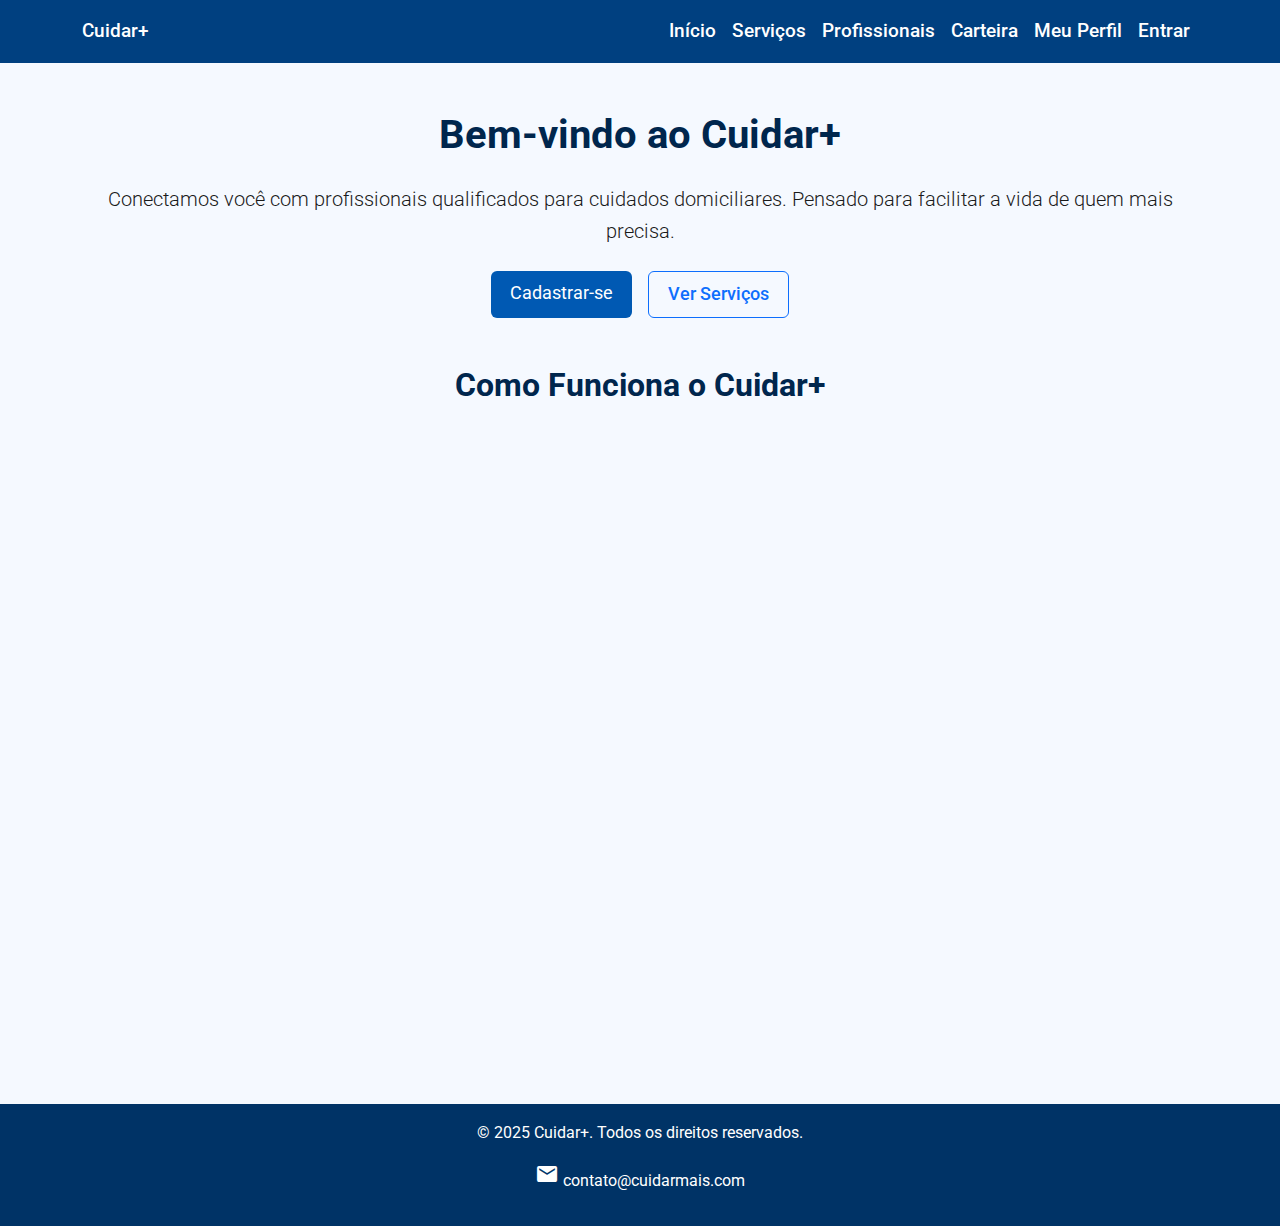
<file: index.html>
<!-- index.html -->
<!DOCTYPE html>
<html lang="pt-br">
<head>
  <meta charset="UTF-8" />
  <meta name="viewport" content="width=device-width, initial-scale=1.0" />
  <title>Cuidar+ | Início</title>
  <link rel="stylesheet" href="https://cdn.jsdelivr.net/npm/bootstrap@5.3.3/dist/css/bootstrap.min.css">
  <link rel="stylesheet" href="css/style.css" />
  <link href="https://fonts.googleapis.com/css2?family=Roboto&display=swap" rel="stylesheet" />
  <link href="https://fonts.googleapis.com/icon?family=Material+Icons" rel="stylesheet">
</head>
<body data-auth="false">

  <!-- Navbar -->
  <nav class="navbar navbar-expand-lg navbar-dark">
    <div class="container">
      <a class="navbar-brand" href="index.html">Cuidar+</a>
      <button class="navbar-toggler" type="button" data-bs-toggle="collapse" data-bs-target="#navbarNav">
        <span class="navbar-toggler-icon"></span>
      </button>
      <div class="collapse navbar-collapse justify-content-end" id="navbarNav">
        <ul class="navbar-nav">
          <li class="nav-item"><a class="nav-link" href="index.html">Início</a></li>
          <li class="nav-item"><a class="nav-link" href="servicos.html">Serviços</a></li>
          <li class="nav-item"><a class="nav-link" href="profissionais.html">Profissionais</a></li>
          <li class="nav-item"><a class="nav-link" href="carteira.html">Carteira</a></li>
          <li class="nav-item"><a class="nav-link" href="perfil.html">Meu Perfil</a></li>
          <li class="nav-item d-none" id="userEmail"><a class="nav-link disabled" href="#"></a></li>
          <li class="nav-item" id="authAction"><a class="nav-link" href="login.html">Entrar</a></li>
        </ul>
      </div>
    </div>
  </nav>

  <!-- Conteúdo principal -->
  <header class="container my-5 text-center">
    <h1 class="mb-4">Bem-vindo ao Cuidar+</h1>
    <p class="lead">Conectamos você com profissionais qualificados para cuidados domiciliares. Pensado para facilitar a vida de quem mais precisa.</p>
    <div class="d-flex justify-content-center gap-3 my-4">
      <a href="cadastro.html" class="btn btn-primary btn-lg">Cadastrar-se</a>
      <a href="servicos.html" class="btn btn-outline-primary btn-lg">Ver Serviços</a>
    </div>
  </header>

  <!-- Vídeo explicativo -->
  <section class="container mb-5">
    <h2 class="text-center mb-4">Como Funciona o Cuidar+</h2>
    <div class="ratio ratio-16x9">
      <iframe src="https://www.youtube.com/embed/DUMMY_VIDEO_ID" title="Vídeo explicativo" allowfullscreen></iframe>
    </div>
  </section>

  <!-- Rodapé -->
  <footer class="footer">
    <div class="container">
      <p>&copy; 2025 Cuidar+. Todos os direitos reservados.</p>
      <p><span class="material-icons">email</span> contato@cuidarmais.com</p>
    </div>
  </footer>

  <!-- Script para autenticação -->
  <script>
    document.addEventListener("DOMContentLoaded", () => {
      const email = localStorage.getItem("usuarioLogado");
      const authAction = document.getElementById("authAction");
      const userEmail = document.getElementById("userEmail");

      if (email) {
        userEmail.classList.remove("d-none");
        userEmail.querySelector("a").textContent = email;
        authAction.innerHTML = '<a class="nav-link" href="#" id="logout">Sair</a>';
        document.getElementById("logout").addEventListener("click", () => {
          localStorage.removeItem("usuarioLogado");
          alert("Você saiu com sucesso.");
          window.location.reload();
        });
      }
    });
  </script>

  <script src="https://cdn.jsdelivr.net/npm/bootstrap@5.3.3/dist/js/bootstrap.bundle.min.js"></script>
</body>
</html>
</file>
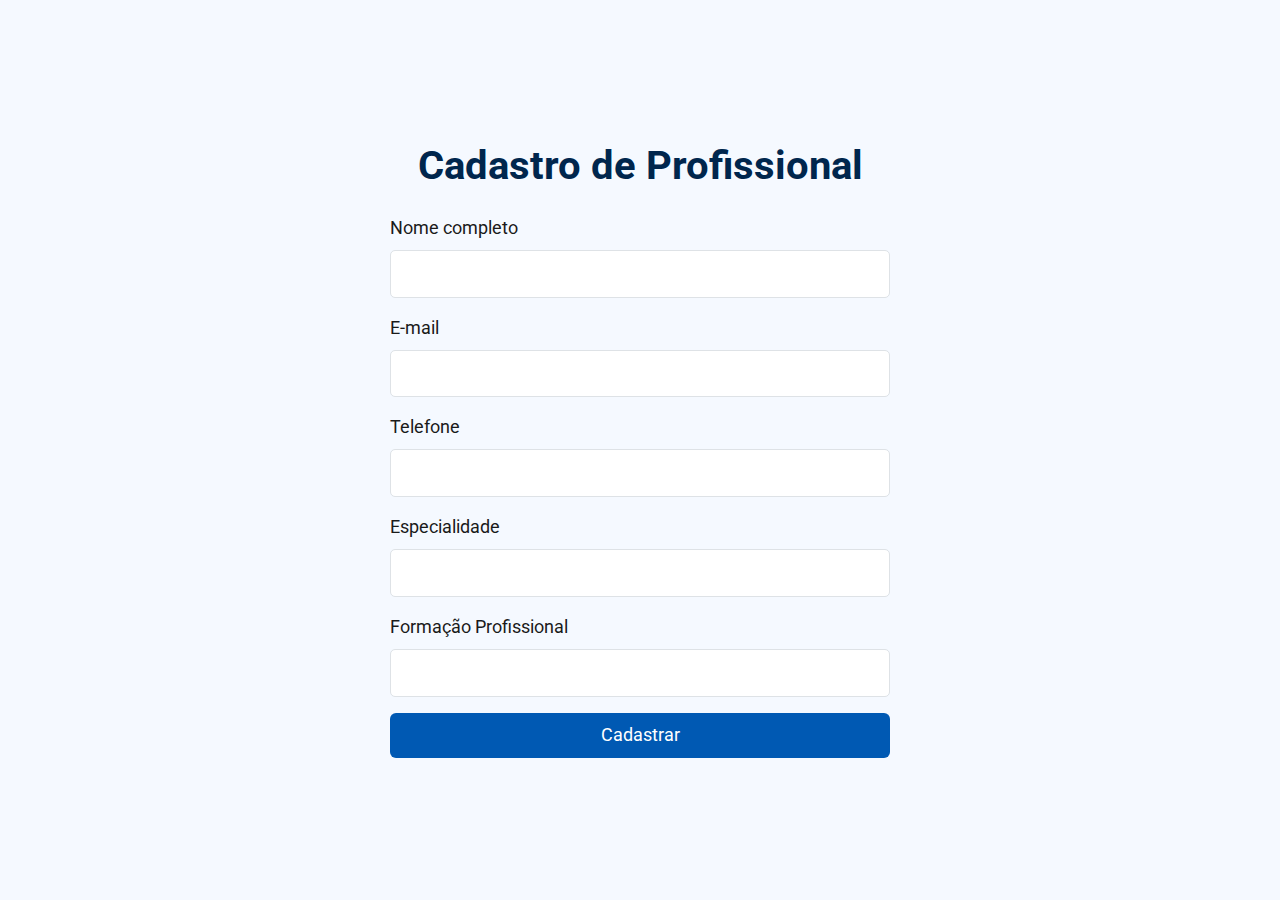
<file: cadastro-profissional.html>
<!-- cadastro-profissional.html -->
<!DOCTYPE html>
<html lang="pt-br">
<head>
  <meta charset="UTF-8" />
  <meta name="viewport" content="width=device-width, initial-scale=1.0"/>
  <title>Cuidar+ | Cadastro Profissional</title>
  <link rel="stylesheet" href="https://cdn.jsdelivr.net/npm/bootstrap@5.3.3/dist/css/bootstrap.min.css">
  <link rel="stylesheet" href="css/style.css" />
  <link href="https://fonts.googleapis.com/css2?family=Roboto&display=swap" rel="stylesheet"/>
  <link href="https://fonts.googleapis.com/icon?family=Material+Icons" rel="stylesheet">
</head>
<body>

  <main class="container d-flex flex-column justify-content-center align-items-center" style="min-height: 100vh;">
    <h1 class="mb-4">Cadastro de Profissional</h1>

    <form id="form-cadastro-profissional" class="w-100" style="max-width: 500px;">
      <div class="mb-3">
        <label for="nome" class="form-label">Nome completo</label>
        <input type="text" class="form-control" id="nome" required />
      </div>
      <div class="mb-3">
        <label for="email" class="form-label">E-mail</label>
        <input type="email" class="form-control" id="email" required />
      </div>
      <div class="mb-3">
        <label for="telefone" class="form-label">Telefone</label>
        <input type="tel" class="form-control" id="telefone" required />
      </div>
      <div class="mb-3">
        <label for="especialidade" class="form-label">Especialidade</label>
        <input type="text" class="form-control" id="especialidade" required />
      </div>
      <div class="mb-3">
        <label for="formacao" class="form-label">Formação Profissional</label>
        <input type="text" class="form-control" id="formacao" required />
      </div>
      <button type="submit" class="btn btn-primary w-100">Cadastrar</button>
    </form>
  </main>

  <script>
    document.getElementById("form-cadastro-profissional").addEventListener("submit", function(e) {
      e.preventDefault();
      const nome = document.getElementById("nome").value;
      const email = document.getElementById("email").value;
      const telefone = document.getElementById("telefone").value;
      const especialidade = document.getElementById("especialidade").value;
      const formacao = document.getElementById("formacao").value;

      if (!nome || !email || !telefone || !especialidade || !formacao) {
        alert("Preencha todos os campos.");
        return;
      }

      const novoProfissional = { nome, email, telefone, especialidade, formacao };

      let profissionais = JSON.parse(localStorage.getItem("profissionais")) || [];
      profissionais.push(novoProfissional);
      localStorage.setItem("profissionais", JSON.stringify(profissionais));

      alert("Cadastro profissional realizado com sucesso!");
      window.location.href = "profissionais.html";
    });
  </script>

  <script src="https://cdn.jsdelivr.net/npm/bootstrap@5.3.3/dist/js/bootstrap.bundle.min.js"></script>
</body>
</html>
</file>
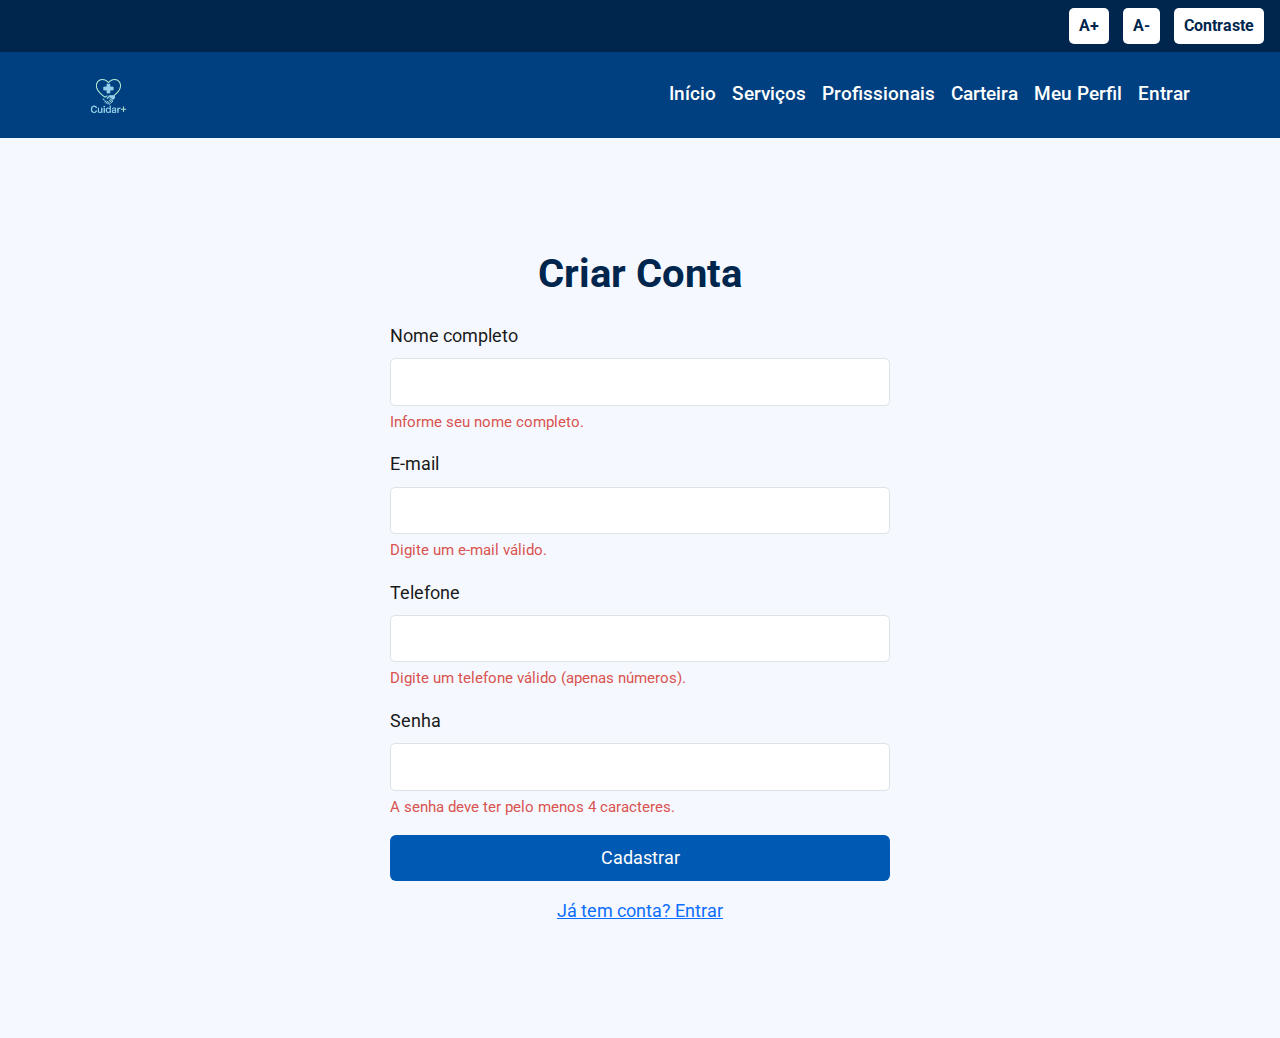
<file: cadastro.html>
<!DOCTYPE html>
<html lang="pt-br">
<head>
  <meta charset="UTF-8" />
  <meta name="viewport" content="width=device-width, initial-scale=1.0"/>
  <title>Cuidar+ | Cadastro de Usuário</title>
  <link rel="stylesheet" href="https://cdn.jsdelivr.net/npm/bootstrap@5.3.3/dist/css/bootstrap.min.css">
  <link rel="stylesheet" href="css/style.css" />
  <link href="https://fonts.googleapis.com/css2?family=Roboto&display=swap" rel="stylesheet"/>
  <link href="https://fonts.googleapis.com/icon?family=Material+Icons" rel="stylesheet">
  <style>
    .invalid-feedback {
      display: none;
      color: #d9534f;
    }
    input:invalid + .invalid-feedback {
      display: block;
    }
  </style>
</head>
<body>
  <!-- Barra de Acessibilidade -->
  <div class="acessibilidade-bar" role="region" aria-label="Barra de acessibilidade">
    <button onclick="aumentarFonte()" aria-label="Aumentar fonte">A+</button>
    <button onclick="diminuirFonte()" aria-label="Diminuir fonte">A-</button>
    <button onclick="alternarContraste()" aria-label="Ativar ou desativar alto contraste">Contraste</button>
    <span class="sr-only" aria-live="polite" id="feedbackAcessibilidade"></span>
  </div>

  <!-- Navbar -->
  <nav class="navbar navbar-expand-lg navbar-dark">
    <div class="container">
      <a class="navbar-brand" href="index.html">
        <img src="img/Logomarca/LOGO-CUIDAR-MAIS.png" alt="Cuidar+" style="height: 60px; max-height: 60px;">
      </a>
      <button class="navbar-toggler" type="button" data-bs-toggle="collapse" data-bs-target="#navbarNav">
        <span class="navbar-toggler-icon"></span>
      </button>
      <div class="collapse navbar-collapse justify-content-end" id="navbarNav">
        <ul class="navbar-nav">
          <li class="nav-item"><a class="nav-link" href="index.html">Início</a></li>
          <li class="nav-item"><a class="nav-link" href="servicos.html">Serviços</a></li>
          <li class="nav-item"><a class="nav-link" href="profissionais.html">Profissionais</a></li>
          <li class="nav-item"><a class="nav-link" href="carteira.html">Carteira</a></li>
          <li class="nav-item"><a class="nav-link active" href="perfil.html">Meu Perfil</a></li>
          <li class="nav-item d-none" id="userEmail"><a class="nav-link disabled" href="#"></a></li>
          <li class="nav-item" id="authAction"><a class="nav-link" href="login.html">Entrar</a></li>
        </ul>
      </div>
    </div>
  </nav>

  <main class="container d-flex flex-column justify-content-center align-items-center" style="min-height: 100vh;">
    <h1 class="mb-4">Criar Conta</h1>

    <form id="form-cadastro" class="w-100 needs-validation" style="max-width: 500px;" novalidate>
      <div class="mb-3">
        <label for="nome" class="form-label">Nome completo</label>
        <input type="text" class="form-control" id="nome" required aria-describedby="nomeHelp" />
        <div class="invalid-feedback" role="alert" id="nomeHelp">Informe seu nome completo.</div>
      </div>
      <div class="mb-3">
        <label for="email" class="form-label">E-mail</label>
        <input type="email" class="form-control" id="email" required aria-describedby="emailHelp" />
        <div class="invalid-feedback" role="alert" id="emailHelp">Digite um e-mail válido.</div>
      </div>
      <div class="mb-3">
        <label for="telefone" class="form-label">Telefone</label>
        <input type="tel" class="form-control" id="telefone" required aria-describedby="telHelp" pattern="\\d{10,11}" />
        <div class="invalid-feedback" role="alert" id="telHelp">Digite um telefone válido (apenas números).</div>
      </div>
      <div class="mb-3">
        <label for="senha" class="form-label">Senha</label>
        <input type="password" class="form-control" id="senha" required minlength="4" aria-describedby="senhaHelp" />
        <div class="invalid-feedback" role="alert" id="senhaHelp">A senha deve ter pelo menos 4 caracteres.</div>
      </div>
      <button type="submit" class="btn btn-primary w-100">Cadastrar</button>
      <div class="mt-3 text-center">
        <a href="login.html">Já tem conta? Entrar</a>
      </div>
    </form>
  </main>

  <script>
    document.getElementById("form-cadastro").addEventListener("submit", function(e) {
      e.preventDefault();
      const form = e.target;
      const nome = document.getElementById("nome");
      const email = document.getElementById("email");
      const telefone = document.getElementById("telefone");
      const senha = document.getElementById("senha");

      if (!form.checkValidity()) {
        if (!nome.checkValidity()) nome.focus();
        else if (!email.checkValidity()) email.focus();
        else if (!telefone.checkValidity()) telefone.focus();
        else if (!senha.checkValidity()) senha.focus();
        form.classList.add('was-validated');
        return;
      }

      const usuario = {
        nome: nome.value,
        email: email.value,
        telefone: telefone.value
      };

      localStorage.setItem("usuarioLogado", email.value);
      localStorage.setItem("perfil", JSON.stringify(usuario));

      alert("Cadastro realizado com sucesso!");
      window.location.href = "perfil.html";
    });
  </script>

  <script>
    let tamanhoFonte = 100;

    function aumentarFonte() {
      if (tamanhoFonte < 150) {
        tamanhoFonte += 10;
        document.body.style.fontSize = tamanhoFonte + '%';
        document.getElementById("feedbackAcessibilidade").textContent = "Fonte aumentada.";
      }
    }

    function diminuirFonte() {
      if (tamanhoFonte > 80) {
        tamanhoFonte -= 10;
        document.body.style.fontSize = tamanhoFonte + '%';
        document.getElementById("feedbackAcessibilidade").textContent = "Fonte reduzida.";
      }
    }

    function alternarContraste() {
      document.body.classList.toggle('contraste');
      const ativado = document.body.classList.contains('contraste');
      document.getElementById("feedbackAcessibilidade").textContent =
        ativado ? "Alto contraste ativado." : "Alto contraste desativado.";
    }
  </script>

  <script src="https://cdn.jsdelivr.net/npm/bootstrap@5.3.3/dist/js/bootstrap.bundle.min.js"></script>
  
</body>
</html>
</file>
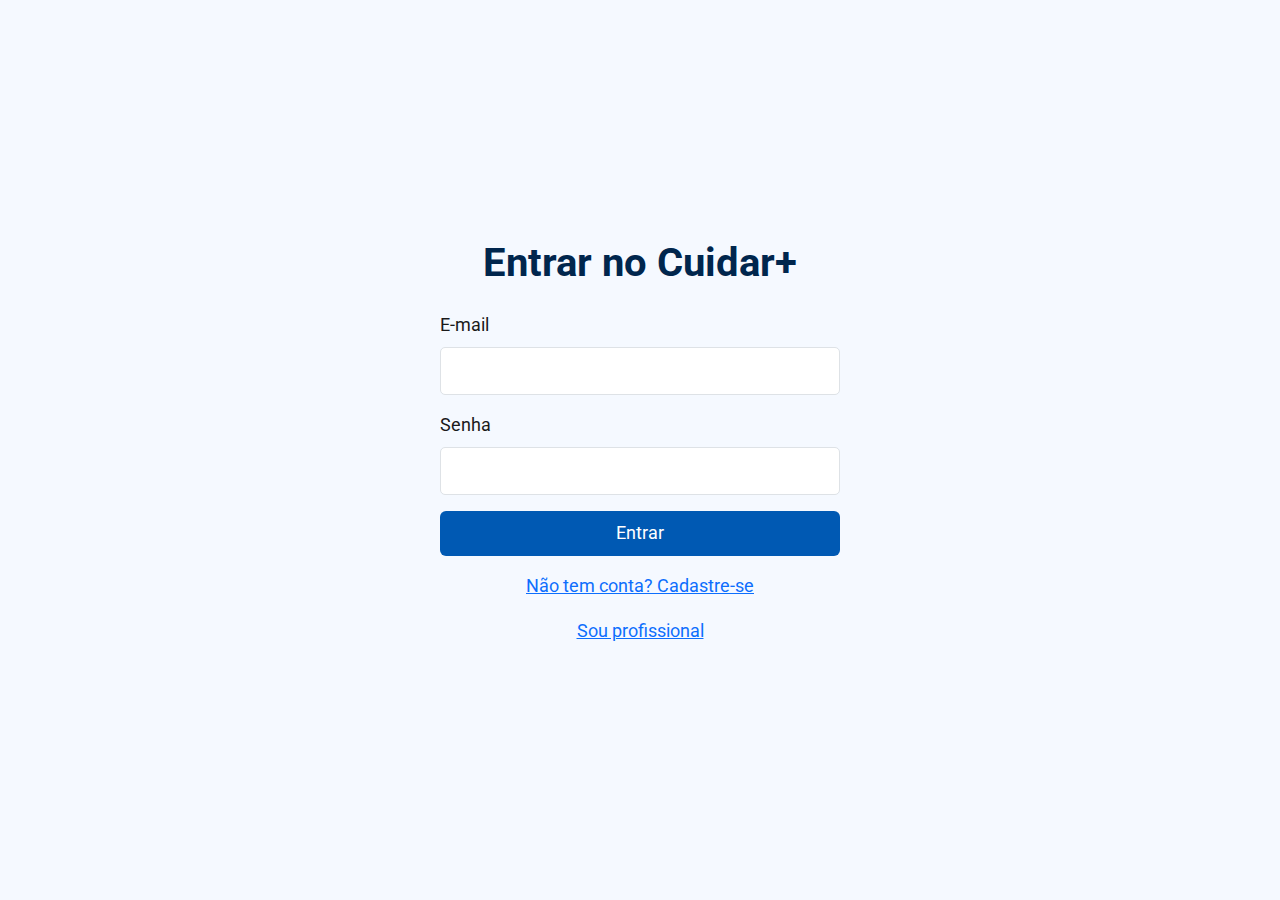
<file: carteira.html>
<!-- carteira.html -->
<!DOCTYPE html>
<html lang="pt-br">
<head>
  <meta charset="UTF-8" />
  <meta name="viewport" content="width=device-width, initial-scale=1.0"/>
  <title>Cuidar+ | Carteira</title>
  <link rel="stylesheet" href="https://cdn.jsdelivr.net/npm/bootstrap@5.3.3/dist/css/bootstrap.min.css">
  <link rel="stylesheet" href="css/style.css" />
  <link href="https://fonts.googleapis.com/css2?family=Roboto&display=swap" rel="stylesheet"/>
  <link href="https://fonts.googleapis.com/icon?family=Material+Icons" rel="stylesheet">
</head>
<body data-auth="true">

  <!-- Barra de Acessibilidade -->
  <div class="acessibilidade-bar" role="region" aria-label="Barra de acessibilidade">
    <button onclick="aumentarFonte()" aria-label="Aumentar fonte">A+</button>
    <button onclick="diminuirFonte()" aria-label="Diminuir fonte">A-</button>
    <button onclick="alternarContraste()" aria-label="Ativar ou desativar alto contraste">Contraste</button>
    <span class="sr-only" aria-live="polite" id="feedbackAcessibilidade"></span>
  </div>
  
  <!-- Navbar -->
  <nav class="navbar navbar-expand-lg navbar-dark">
    <div class="container">
      <a class="navbar-brand" href="index.html">
        <img src="img/Logomarca/LOGO-CUIDAR-MAIS.png" alt="Cuidar+" style="height: 60px; max-height: 60px;">
      </a>
      <button class="navbar-toggler" type="button" data-bs-toggle="collapse" data-bs-target="#navbarNav">
        <span class="navbar-toggler-icon"></span>
      </button>
      <div class="collapse navbar-collapse justify-content-end" id="navbarNav">
        <ul class="navbar-nav">
          <li class="nav-item"><a class="nav-link" href="index.html">Início</a></li>
          <li class="nav-item"><a class="nav-link" href="servicos.html">Serviços</a></li>
          <li class="nav-item"><a class="nav-link" href="profissionais.html">Profissionais</a></li>
          <li class="nav-item"><a class="nav-link active" href="carteira.html">Carteira</a></li>
          <li class="nav-item"><a class="nav-link" href="perfil.html">Meu Perfil</a></li>
          <li class="nav-item d-none" id="userEmail"><a class="nav-link disabled" href="#"></a></li>
          <li class="nav-item" id="authAction"><a class="nav-link" href="login.html">Entrar</a></li>
        </ul>
      </div>
    </div>
  </nav>

  <!-- Conteúdo -->
  <main class="container my-5">
    <h1 class="text-center mb-4">Extrato de Agendamentos</h1>

    <div class="text-end mb-3">
      <button class="btn btn-danger" onclick="limparExtrato()">Limpar Extrato</button>
    </div>

    <div class="table-responsive">
      <table class="table table-bordered table-striped text-center">
        <thead class="table-primary">
          <tr>
            <th>Data</th>
            <th>Profissional</th>
            <th>Serviço</th>
            <th>Valor</th>
            <th>Status</th>
          </tr>
        </thead>
        <tbody id="extrato-tbody">
          <!-- Conteúdo JS -->
        </tbody>
      </table>
    </div>
  </main>

  <!-- Rodapé -->
  <footer class="footer mt-5">
    <div class="container">
      <p>&copy; 2025 Cuidar+. Todos os direitos reservados.</p>
      <p><span class="material-icons">email</span> contato@cuidarmais.com</p>
    </div>
  </footer>

  <!-- Scripts -->
  <script>
    const extratoFicticio = [
      { data: '07/05/2025', profissional: 'Maria Silva', servico: 'Cuidados Diários', valor: 'R$ 150,00', status: 'Pago' },
      { data: '05/05/2025', profissional: 'João Oliveira', servico: 'Aplicação de Medicação', valor: 'R$ 80,00', status: 'Pago' },
      { data: '30/04/2025', profissional: 'Ana Souza', servico: 'Acompanhamento', valor: 'R$ 100,00', status: 'Pendente' }
    ];

    function carregarExtrato() {
      let dados = JSON.parse(localStorage.getItem('extrato')) || extratoFicticio;
      const tbody = document.getElementById('extrato-tbody');
      tbody.innerHTML = '';
      dados.forEach(item => {
        const tr = document.createElement('tr');
        tr.innerHTML = `
          <td>${item.data}</td>
          <td>${item.profissional}</td>
          <td>${item.servico}</td>
          <td>${item.valor}</td>
          <td>${item.status}</td>
        `;
        tbody.appendChild(tr);
      });
    }

    function limparExtrato() {
      localStorage.removeItem('extrato');
      carregarExtrato();
    }

    document.addEventListener("DOMContentLoaded", () => {
      // Autenticação obrigatória
      const email = localStorage.getItem("usuarioLogado");
      if (!email) {
        window.location.href = "login.html";
        return;
      }

      carregarExtrato();

      const authAction = document.getElementById("authAction");
      const userEmail = document.getElementById("userEmail");
      userEmail.classList.remove("d-none");
      userEmail.querySelector("a").textContent = email;
      authAction.innerHTML = '<a class="nav-link" href="#" id="logout">Sair</a>';
      document.getElementById("logout").addEventListener("click", () => {
        localStorage.removeItem("usuarioLogado");
        alert("Você saiu com sucesso.");
        window.location.href = "index.html";
      });
    });
  </script>
  
  <script>
    let tamanhoFonte = 100;

    function aumentarFonte() {
      if (tamanhoFonte < 150) {
        tamanhoFonte += 10;
        document.body.style.fontSize = tamanhoFonte + '%';
        document.getElementById("feedbackAcessibilidade").textContent = "Fonte aumentada.";
      }
    }

    function diminuirFonte() {
      if (tamanhoFonte > 80) {
        tamanhoFonte -= 10;
        document.body.style.fontSize = tamanhoFonte + '%';
        document.getElementById("feedbackAcessibilidade").textContent = "Fonte reduzida.";
      }
    }

    function alternarContraste() {
      document.body.classList.toggle('contraste');
      const ativado = document.body.classList.contains('contraste');
      document.getElementById("feedbackAcessibilidade").textContent =
        ativado ? "Alto contraste ativado." : "Alto contraste desativado.";
    }
  </script>

  <script src="https://cdn.jsdelivr.net/npm/bootstrap@5.3.3/dist/js/bootstrap.bundle.min.js"></script>
</body>
</html>
</file>
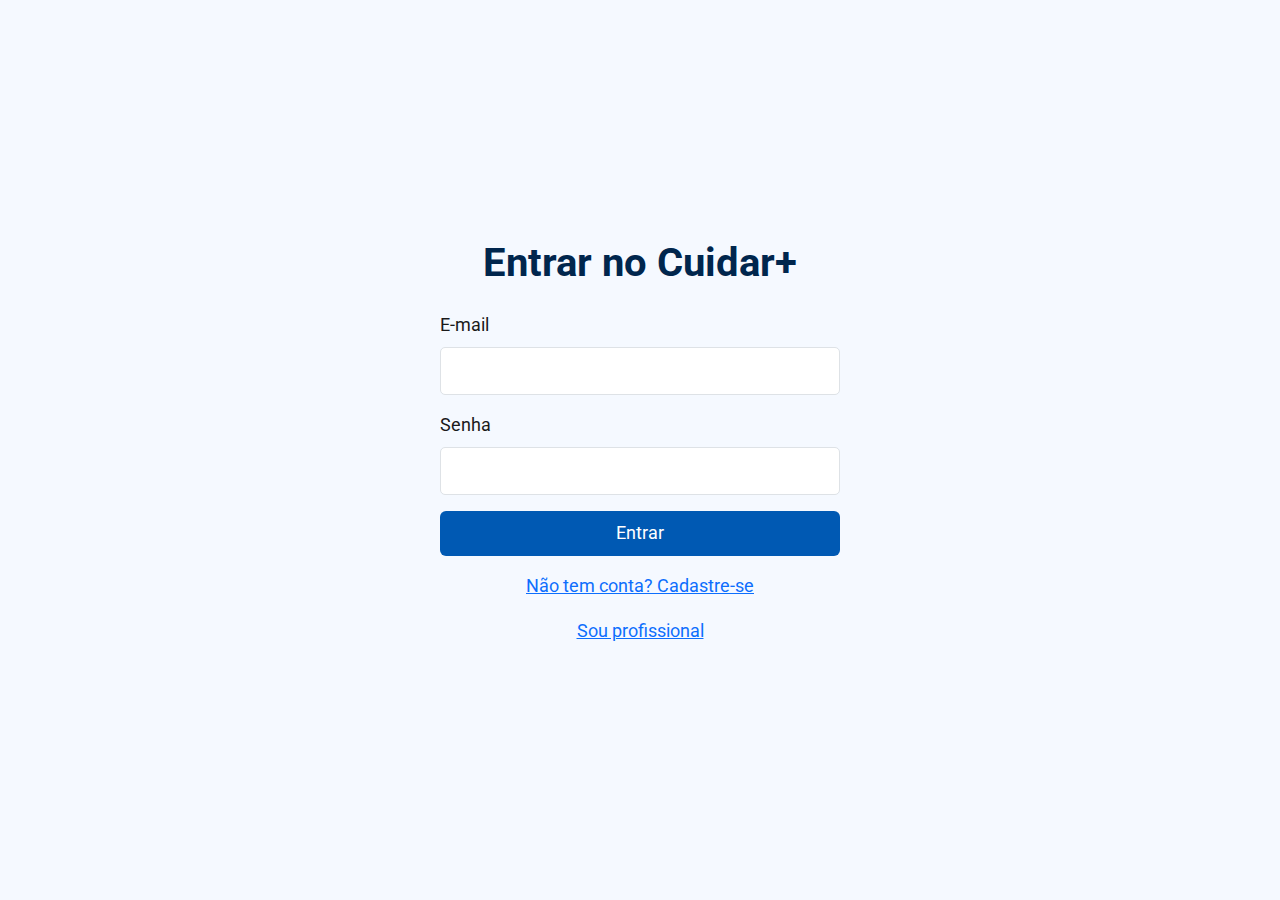
<file: login.html>
<!-- login.html -->
<!DOCTYPE html>
<html lang="pt-br">
<head>
  <meta charset="UTF-8" />
  <meta name="viewport" content="width=device-width, initial-scale=1.0"/>
  <title>Cuidar+ | Login</title>
  <link rel="stylesheet" href="https://cdn.jsdelivr.net/npm/bootstrap@5.3.3/dist/css/bootstrap.min.css">
  <link rel="stylesheet" href="css/style.css" />
  <link href="https://fonts.googleapis.com/css2?family=Roboto&display=swap" rel="stylesheet"/>
  <link href="https://fonts.googleapis.com/icon?family=Material+Icons" rel="stylesheet">
</head>
<body>

  <main class="container d-flex flex-column justify-content-center align-items-center" style="min-height: 100vh;">
    <h1 class="mb-4">Entrar no Cuidar+</h1>

    <form id="form-login" class="w-100" style="max-width: 400px;">
      <div class="mb-3">
        <label for="email" class="form-label">E-mail</label>
        <input type="email" class="form-control" id="email" required />
      </div>
      <div class="mb-3">
        <label for="senha" class="form-label">Senha</label>
        <input type="password" class="form-control" id="senha" required />
      </div>
      <button type="submit" class="btn btn-primary w-100">Entrar</button>
      <div class="mt-3 text-center">
        <p><a href="cadastro.html">Não tem conta? Cadastre-se</a></p>
        <p><a href="cadastro-profissional.html">Sou profissional</a></p>
      </div>
    </form>
  </main>

  <script>
    document.getElementById("form-login").addEventListener("submit", function(e) {
      e.preventDefault();
      const email = document.getElementById("email").value;
      const senha = document.getElementById("senha").value;

      if (!email || !senha) {
        alert("Preencha todos os campos.");
        return;
      }

      // Simulação de login
      localStorage.setItem("usuarioLogado", email);
      alert("Login realizado com sucesso!");
      window.location.href = "perfil.html";
    });
  </script>

  <script src="https://cdn.jsdelivr.net/npm/bootstrap@5.3.3/dist/js/bootstrap.bundle.min.js"></script>
</body>
</html>
</file>
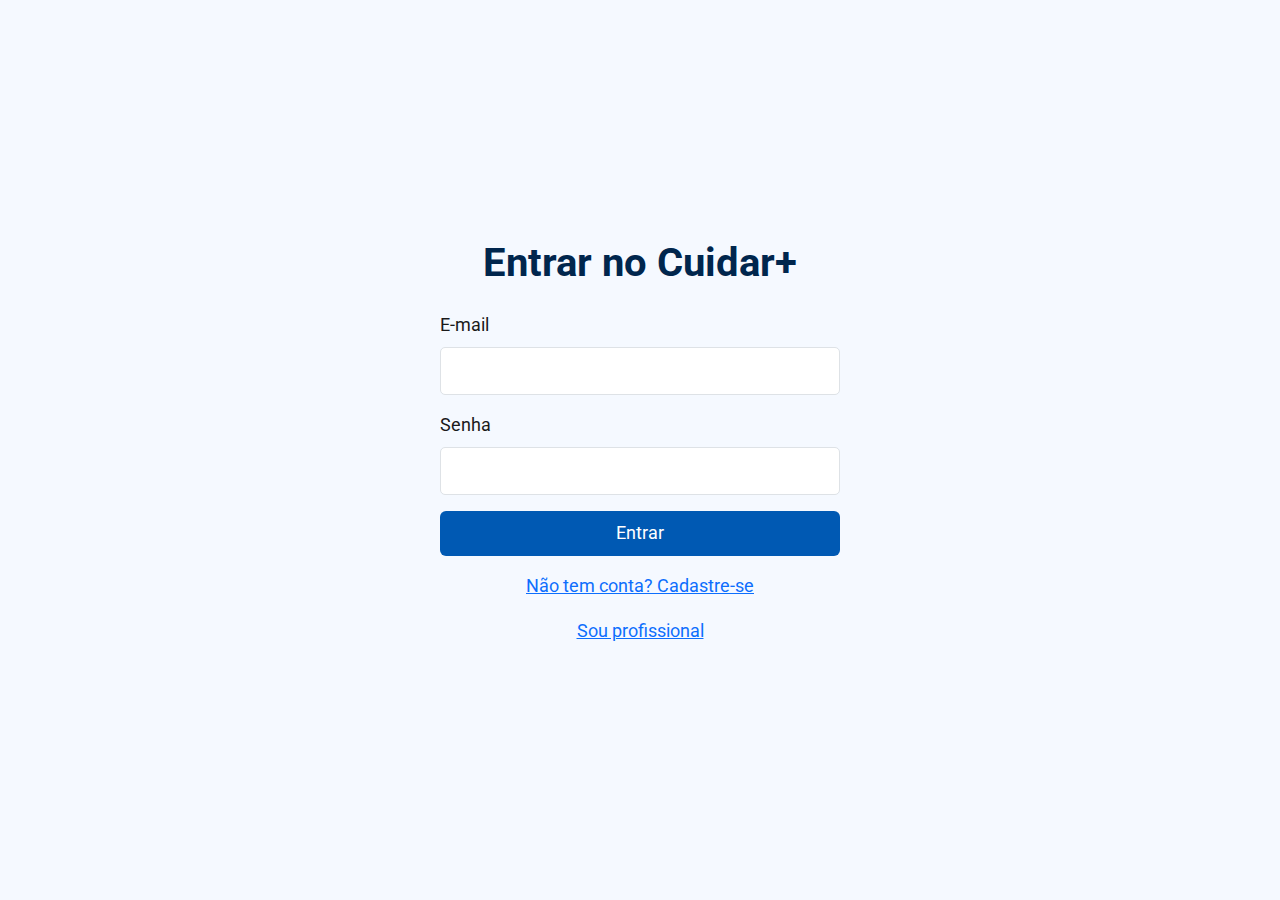
<file: perfil.html>
<!DOCTYPE html>
<html lang="pt-br">
<head>
  <meta charset="UTF-8" />
  <meta name="viewport" content="width=device-width, initial-scale=1.0"/>
  <title>Cuidar+ | Meu Perfil</title>
  <link rel="stylesheet" href="https://cdn.jsdelivr.net/npm/bootstrap@5.3.3/dist/css/bootstrap.min.css">
  <link rel="stylesheet" href="css/style.css" />
  <link href="https://fonts.googleapis.com/css2?family=Roboto&display=swap" rel="stylesheet"/>
  <link href="https://fonts.googleapis.com/icon?family=Material+Icons" rel="stylesheet">
  <style>
    .invalid-feedback {
      display: none;
      color: #d9534f;
    }
    input:invalid + .invalid-feedback {
      display: block;
    }
  </style>
</head>
<body data-auth="true">

<!-- Barra de Acessibilidade -->
<div class="acessibilidade-bar" role="region" aria-label="Barra de acessibilidade">
  <button onclick="aumentarFonte()" aria-label="Aumentar fonte">A+</button>
  <button onclick="diminuirFonte()" aria-label="Diminuir fonte">A-</button>
  <button onclick="alternarContraste()" aria-label="Ativar ou desativar alto contraste">Contraste</button>
  <span class="sr-only" aria-live="polite" id="feedbackAcessibilidade"></span>
</div>

<!-- Navbar -->
<nav class="navbar navbar-expand-lg navbar-dark">
  <div class="container">
    <a class="navbar-brand" href="index.html">Cuidar+</a>
    <button class="navbar-toggler" type="button" data-bs-toggle="collapse" data-bs-target="#navbarNav">
      <span class="navbar-toggler-icon"></span>
    </button>
    <div class="collapse navbar-collapse justify-content-end" id="navbarNav">
      <ul class="navbar-nav">
        <li class="nav-item"><a class="nav-link" href="index.html">Início</a></li>
        <li class="nav-item"><a class="nav-link" href="servicos.html">Serviços</a></li>
        <li class="nav-item"><a class="nav-link" href="profissionais.html">Profissionais</a></li>
        <li class="nav-item"><a class="nav-link" href="carteira.html">Carteira</a></li>
        <li class="nav-item"><a class="nav-link active" href="perfil.html">Meu Perfil</a></li>
        <li class="nav-item d-none" id="userEmail"><a class="nav-link disabled" href="#"></a></li>
        <li class="nav-item" id="authAction"><a class="nav-link" href="login.html">Entrar</a></li>
      </ul>
    </div>
  </div>
</nav>

<main class="container my-5">
  <h1 class="text-center mb-4">Meu Perfil</h1>

  <form id="perfilForm" class="mx-auto needs-validation" style="max-width: 500px;" novalidate>
    <div class="mb-3">
      <label for="nome" class="form-label">Nome completo</label>
      <input type="text" class="form-control" id="nome" required aria-describedby="nomeHelp"/>
      <div class="invalid-feedback" role="alert" id="nomeHelp">Informe seu nome completo.</div>
    </div>
    <div class="mb-3">
      <label for="email" class="form-label">E-mail</label>
      <input type="email" class="form-control" id="email" required aria-describedby="emailHelp"/>
      <div class="invalid-feedback" role="alert" id="emailHelp">Digite um e-mail válido.</div>
    </div>
    <div class="mb-3">
      <label for="telefone" class="form-label">Telefone</label>
      <input type="tel" class="form-control" id="telefone" required aria-describedby="telHelp"/>
      <div class="invalid-feedback" role="alert" id="telHelp">Digite um telefone válido com DDD. Ex: (11) 2345-6789 ou (11) 91234-5678</div>
    </div>
    <div class="mb-3">
      <label for="endereco" class="form-label">Endereço</label>
      <input type="text" class="form-control" id="endereco" required aria-describedby="enderecoHelp"/>
      <div class="invalid-feedback" role="alert" id="enderecoHelp">Informe seu endereço.</div>
    </div>
    <div class="text-end">
      <button type="submit" class="btn btn-primary">Salvar</button>
      <button type="button" class="btn btn-secondary" onclick="limparPerfil()">Limpar</button>
    </div>
  </form>
</main>

<script>
  function carregarPerfil() {
    const perfil = JSON.parse(localStorage.getItem("perfil")) || {
      nome: "",
      email: localStorage.getItem("usuarioLogado") || "",
      telefone: "",
      endereco: ""
    };
    document.getElementById("nome").value = perfil.nome;
    document.getElementById("email").value = perfil.email;
    document.getElementById("telefone").value = perfil.telefone;
    document.getElementById("endereco").value = perfil.endereco;
  }

  function limparPerfil() {
    localStorage.removeItem("perfil");
    carregarPerfil();
  }

  function salvarPerfil(e) {
    e.preventDefault();
    const form = document.getElementById("perfilForm");
    const nome = document.getElementById("nome");
    const email = document.getElementById("email");
    const telefone = document.getElementById("telefone");
    const endereco = document.getElementById("endereco");

    const telefoneValido = /^\(\d{2}\) \d{4,5}-\d{4}$/.test(telefone.value);

    if (!form.checkValidity() || !telefoneValido) {
      if (!telefoneValido) {
        telefone.setCustomValidity("Formato inválido");
        telefone.reportValidity();
        telefone.focus();
      } else {
        telefone.setCustomValidity("");
        if (!nome.checkValidity()) nome.focus();
        else if (!email.checkValidity()) email.focus();
        else if (!telefone.checkValidity()) telefone.focus();
        else if (!endereco.checkValidity()) endereco.focus();
      }
      form.classList.add("was-validated");
      return;
    }

    telefone.setCustomValidity("");

    const dados = {
      nome: nome.value,
      email: email.value,
      telefone: telefone.value,
      endereco: endereco.value
    };
    localStorage.setItem("perfil", JSON.stringify(dados));
    alert("Perfil salvo com sucesso!");
  }

  document.getElementById("perfilForm").addEventListener("submit", salvarPerfil);

  // Máscara dinâmica
  document.getElementById("telefone").addEventListener("input", function () {
    let num = this.value.replace(/\D/g, "");
    if (num.length > 11) num = num.slice(0, 11);
    let formatado = num;
    if (num.length > 2 && num.length <= 6) {
      formatado = `(${num.slice(0, 2)}) ${num.slice(2)}`;
    } else if (num.length > 6) {
      formatado = `(${num.slice(0, 2)}) ${num.slice(2, num.length - 4)}-${num.slice(-4)}`;
    }
    this.value = formatado;
  });

  document.addEventListener("DOMContentLoaded", () => {
    const email = localStorage.getItem("usuarioLogado");
    if (!email) {
      window.location.href = "login.html";
      return;
    }
    carregarPerfil();
  });

  // Acessibilidade
  let tamanhoFonte = 100;
  function aumentarFonte() {
    if (tamanhoFonte < 150) {
      tamanhoFonte += 10;
      document.body.style.fontSize = tamanhoFonte + '%';
      document.getElementById("feedbackAcessibilidade").textContent = "Fonte aumentada.";
    }
  }

  function diminuirFonte() {
    if (tamanhoFonte > 80) {
      tamanhoFonte -= 10;
      document.body.style.fontSize = tamanhoFonte + '%';
      document.getElementById("feedbackAcessibilidade").textContent = "Fonte reduzida.";
    }
  }

  function alternarContraste() {
    document.body.classList.toggle('contraste');
    const ativado = document.body.classList.contains('contraste');
    document.getElementById("feedbackAcessibilidade").textContent =
      ativado ? "Alto contraste ativado." : "Alto contraste desativado.";
  }
</script>

<script src="https://cdn.jsdelivr.net/npm/bootstrap@5.3.3/dist/js/bootstrap.bundle.min.js"></script>
</body>
</html>
</file>
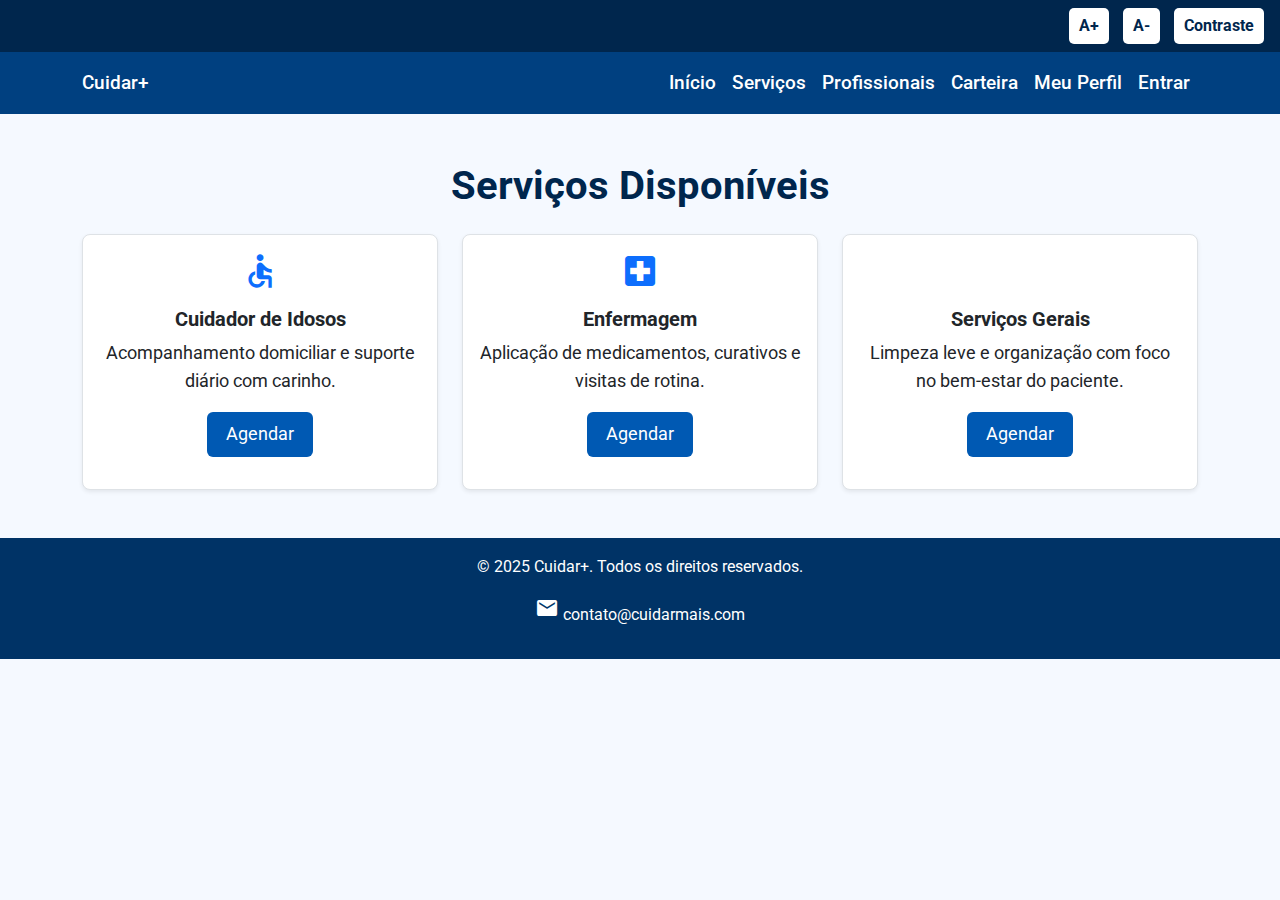
<file: servicos.html>
<!-- servicos.html -->
<!DOCTYPE html>
<html lang="pt-br">
<head>
  <meta charset="UTF-8" />
  <meta name="viewport" content="width=device-width, initial-scale=1.0"/>
  <title>Cuidar+ | Serviços</title>
  <link rel="stylesheet" href="https://cdn.jsdelivr.net/npm/bootstrap@5.3.3/dist/css/bootstrap.min.css">
  <link rel="stylesheet" href="css/style.css" />
  <link href="https://fonts.googleapis.com/css2?family=Roboto&display=swap" rel="stylesheet"/>
  <link href="https://fonts.googleapis.com/icon?family=Material+Icons" rel="stylesheet">
</head>
<body data-auth="false">

  <!-- Barra de Acessibilidade -->
  <div class="acessibilidade-bar" role="region" aria-label="Barra de acessibilidade">
    <button onclick="aumentarFonte()" aria-label="Aumentar fonte">A+</button>
    <button onclick="diminuirFonte()" aria-label="Diminuir fonte">A-</button>
    <button onclick="alternarContraste()" aria-label="Ativar ou desativar alto contraste">Contraste</button>
    <span class="sr-only" aria-live="polite" id="feedbackAcessibilidade"></span>
  </div>

  <!-- Navbar -->
  <nav class="navbar navbar-expand-lg navbar-dark">
    <div class="container">
      <a class="navbar-brand" href="index.html">Cuidar+</a>
      <button class="navbar-toggler" type="button" data-bs-toggle="collapse" data-bs-target="#navbarNav">
        <span class="navbar-toggler-icon"></span>
      </button>
      <div class="collapse navbar-collapse justify-content-end" id="navbarNav">
        <ul class="navbar-nav">
          <li class="nav-item"><a class="nav-link" href="index.html">Início</a></li>
          <li class="nav-item"><a class="nav-link active" href="servicos.html">Serviços</a></li>
          <li class="nav-item"><a class="nav-link" href="profissionais.html">Profissionais</a></li>
          <li class="nav-item"><a class="nav-link" href="carteira.html">Carteira</a></li>
          <li class="nav-item"><a class="nav-link" href="perfil.html">Meu Perfil</a></li>
          <li class="nav-item d-none" id="userEmail"><a class="nav-link disabled" href="#"></a></li>
          <li class="nav-item" id="authAction"><a class="nav-link" href="login.html">Entrar</a></li>
        </ul>
      </div>
    </div>
  </nav>

  <!-- Conteúdo -->
  <main class="container my-5">
    <h1 class="text-center mb-4">Serviços Disponíveis</h1>

    <div class="row row-cols-1 row-cols-md-2 row-cols-lg-3 g-4">

      <!-- Serviço 1 -->
      <div class="col">
        <div class="card h-100 shadow-sm text-center">
          <span class="material-icons fs-1 text-primary mt-3">accessible</span>
          <div class="card-body">
            <h5 class="card-title">Cuidador de Idosos</h5>
            <p class="card-text">Acompanhamento domiciliar e suporte diário com carinho.</p>
            <button class="btn btn-primary" onclick="agendarServico('Cuidador de Idosos')">Agendar</button>
          </div>
        </div>
      </div>

      <!-- Serviço 2 -->
      <div class="col">
        <div class="card h-100 shadow-sm text-center">
          <span class="material-icons fs-1 text-primary mt-3">local_hospital</span>
          <div class="card-body">
            <h5 class="card-title">Enfermagem</h5>
            <p class="card-text">Aplicação de medicamentos, curativos e visitas de rotina.</p>
            <button class="btn btn-primary" onclick="agendarServico('Enfermagem')">Agendar</button>
          </div>
        </div>
      </div>

      <!-- Serviço 3 -->
      <div class="col">
        <div class="card h-100 shadow-sm text-center">
          <span class="material-icons fs-1 text-primary mt-3">cleaning_services</span>
          <div class="card-body">
            <h5 class="card-title">Serviços Gerais</h5>
            <p class="card-text">Limpeza leve e organização com foco no bem-estar do paciente.</p>
            <button class="btn btn-primary" onclick="agendarServico('Serviços Gerais')">Agendar</button>
          </div>
        </div>
      </div>

    </div>
  </main>

  <!-- Rodapé -->
  <footer class="footer mt-5">
    <div class="container">
      <p>&copy; 2025 Cuidar+. Todos os direitos reservados.</p>
      <p><span class="material-icons">email</span> contato@cuidarmais.com</p>
    </div>
  </footer>

  <script>
    function agendarServico(servico) {
      const agendamentos = JSON.parse(localStorage.getItem("agendamentos")) || [];
      agendamentos.push({ servico, data: new Date().toLocaleString() });
      localStorage.setItem("agendamentos", JSON.stringify(agendamentos));
      alert("Serviço agendado com sucesso!");
    }

    // Autenticação navbar
    document.addEventListener("DOMContentLoaded", () => {
      const email = localStorage.getItem("usuarioLogado");
      const authAction = document.getElementById("authAction");
      const userEmail = document.getElementById("userEmail");

      if (email) {
        userEmail.classList.remove("d-none");
        userEmail.querySelector("a").textContent = email;
        authAction.innerHTML = '<a class="nav-link" href="#" id="logout">Sair</a>';
        document.getElementById("logout").addEventListener("click", () => {
          localStorage.removeItem("usuarioLogado");
          alert("Você saiu com sucesso.");
          window.location.reload();
        });
      }
    });
  </script>

  <script>
    let tamanhoFonte = 100;

    function aumentarFonte() {
      if (tamanhoFonte < 150) {
        tamanhoFonte += 10;
        document.body.style.fontSize = tamanhoFonte + '%';
        document.getElementById("feedbackAcessibilidade").textContent = "Fonte aumentada.";
      }
    }

    function diminuirFonte() {
      if (tamanhoFonte > 80) {
        tamanhoFonte -= 10;
        document.body.style.fontSize = tamanhoFonte + '%';
        document.getElementById("feedbackAcessibilidade").textContent = "Fonte reduzida.";
      }
    }

    function alternarContraste() {
      document.body.classList.toggle('contraste');
      const ativado = document.body.classList.contains('contraste');
      document.getElementById("feedbackAcessibilidade").textContent =
        ativado ? "Alto contraste ativado." : "Alto contraste desativado.";
    }
  </script>

  <script src="https://cdn.jsdelivr.net/npm/bootstrap@5.3.3/dist/js/bootstrap.bundle.min.js"></script>
</body>
</html>
</file>
<file: css/style.css>
/* style.css */

body {
  font-family: 'Roboto', sans-serif;
  background-color: #f5f9ff;
  color: #1a1a1a;
  font-size: 1.1rem;
  margin: 0;
  padding: 0;
  line-height: 1.6;
}

.navbar {
  background-color: #004080;
}

.navbar-brand,
.nav-link {
  color: white !important;
  font-size: 1.2rem;
  font-weight: 500;
}

.nav-link:hover {
  text-decoration: underline;
}

.footer {
  background-color: #003366;
  color: white;
  text-align: center;
  padding: 1rem 0;
  margin-top: 2rem;
  font-size: 1rem;
}

.card {
  margin-bottom: 1rem;
  border-radius: 8px;
  border: 1px solid #dee2e6;
}

.card-title {
  font-size: 1.25rem;
  font-weight: bold;
}

.btn {
  font-size: 1.1rem;
  padding: 0.6rem 1.2rem;
  border-radius: 6px;
}

.btn-primary {
  background-color: #0059b3;
  border: none;
}

.btn-primary:hover {
  background-color: #004080;
}

.btn-outline-primary {
  font-weight: 500;
}

.form-control {
  font-size: 1.1rem;
  padding: 0.6rem;
  border-radius: 5px;
}

input:focus,
select:focus,
textarea:focus {
  outline: 2px solid #0059b3;
  box-shadow: 0 0 3px rgba(0, 89, 179, 0.5);
}

h1, h2, h3 {
  color: #00264d;
  font-weight: bold;
}

.table th,
.table td {
  vertical-align: middle;
  font-size: 1rem;
}

/* Barra de acessibilidade */
.acessibilidade-bar {
  background-color: #00264d;
  color: white;
  padding: 0.5rem 1rem;
  text-align: right;
  font-size: 1rem;
  position: sticky;
  top: 0;
  z-index: 9999;
}
.acessibilidade-bar button {
  background-color: white;
  color: #00264d;
  border: none;
  font-weight: bold;
  margin-left: 10px;
  padding: 5px 10px;
  border-radius: 5px;
  cursor: pointer;
}
.acessibilidade-bar button:hover {
  background-color: #0059b3;
  color: white;
}

/* Modo alto contraste */
body.contraste {
  background-color: #000 !important;
  color: #fff !important;
}
body.contraste a,
body.contraste .nav-link,
body.contraste .btn {
  color: yellow !important;
  background-color: black !important;
  border-color: yellow !important;
}
body.contraste input,
body.contraste select,
body.contraste textarea {
  background-color: black !important;
  color: yellow !important;
  border: 1px solid yellow !important;
}

/* Leitores de tela */
.sr-only {
  position: absolute;
  width: 1px;
  height: 1px;
  margin: -1px;
  padding: 0;
  overflow: hidden;
  clip: rect(0, 0, 0, 0);
  border: 0;
}

/* Tamanho das imagens */
.card-img-top {
  object-fit: contain;
  height: 250px;
  width: 100%;
  padding: 0.5rem;
  background-color: #fff;
}

.navbar-brand img {
  max-height: 100px;
  width: auto;
  height: auto;
  padding: 4px 0;
}
</file>
